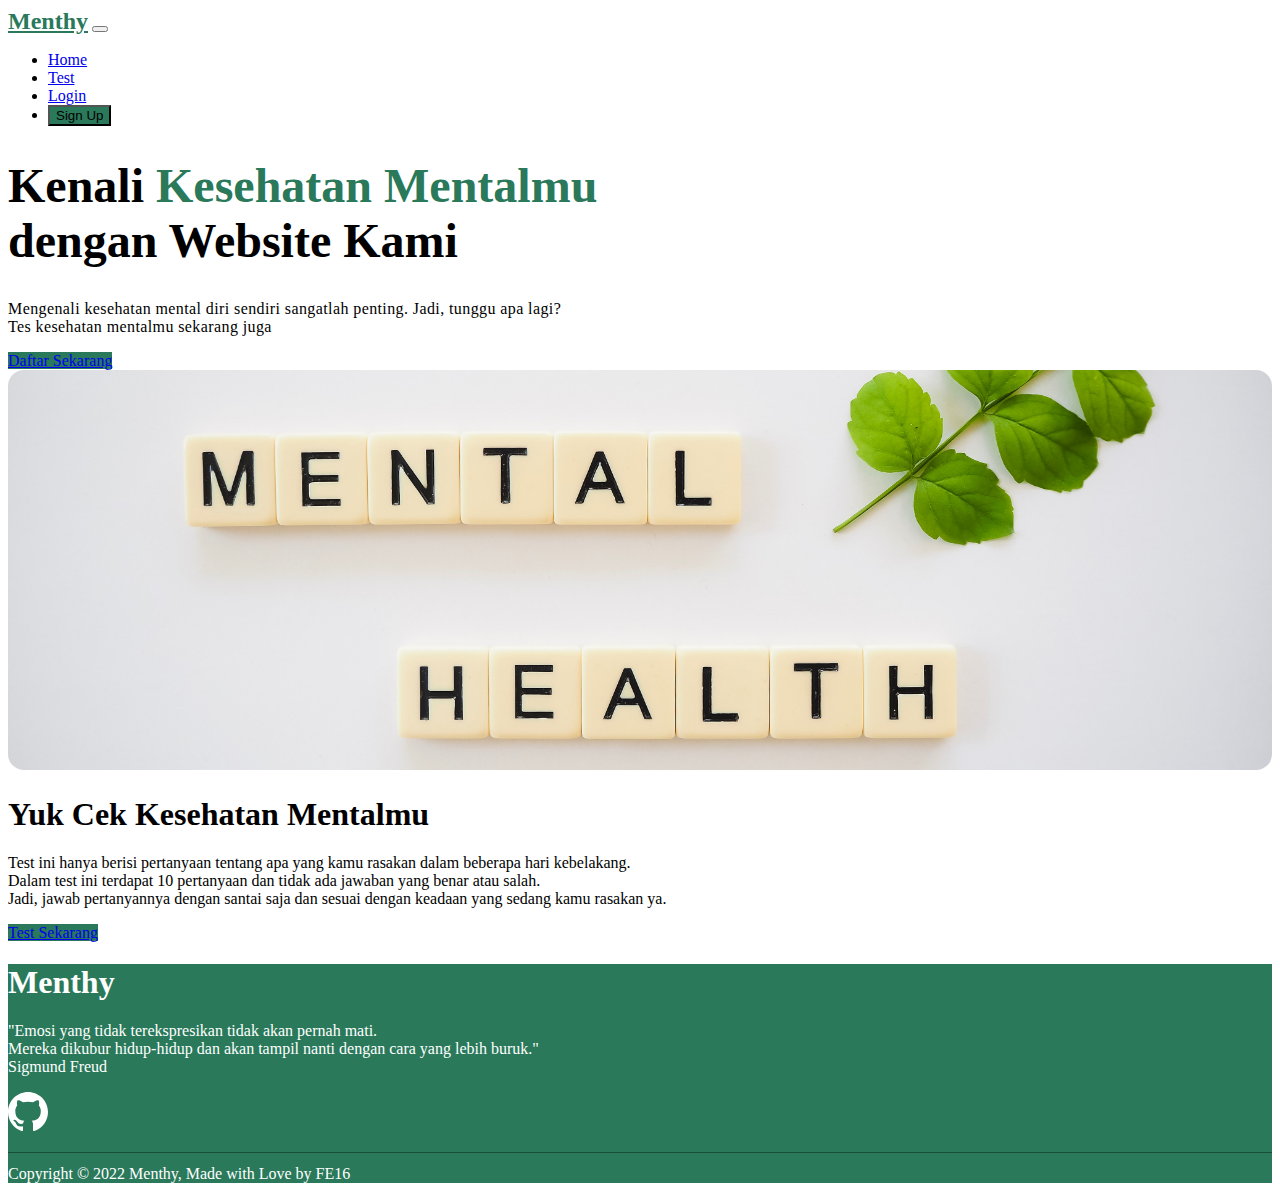
<file: index.html>
<!DOCTYPE html>
<html lang="en">
  <head>
    <meta charset="utf-8" />
    <meta name="viewport" content="width=device-width, initial-scale=1" />
    <!-- Bootstrap CSS -->
    <link href="https://cdn.jsdelivr.net/npm/bootstrap@5.0.2/dist/css/bootstrap.min.css" rel="stylesheet" integrity="sha384-EVSTQN3/azprG1Anm3QDgpJLIm9Nao0Yz1ztcQTwFspd3yD65VohhpuuCOmLASjC" crossorigin="anonymous" />
    <!-- Custom CSS -->
    <link rel="stylesheet" href="style.css" />
    <title>Menthy</title>
  </head>
  <body>
    <!-- navbar -->
    <nav class="navbar navbar-expand-lg navbar-light bg-white fixed-top">
      <div class="container align-items-center">
        <a class="navbar-brand" href="#">Menthy</a>
        <button class="navbar-toggler" type="button" data-bs-toggle="collapse" data-bs-target="#navbarNavDropdown" aria-controls="navbarNavDropdown" aria-expanded="false" aria-label="Toggle navigation">
          <span class="navbar-toggler-icon"></span>
        </button>
        <div class="collapse navbar-collapse" id="navbarNavDropdown">
          <ul class="navbar-nav ms-auto align-items-center">
            <li class="nav-item">
              <a class="nav-link active" aria-current="page" href="#about">Home</a>
            </li>
            <li class="nav-item">
              <a class="nav-link active" href="#test">Test</a>
            </li>
            <li class="nav-item">
              <a class="nav-link active" href="./login.html">Login</a>
            </li>
            <li class="nav-item">
              <a class="nav-link" href="./register.html"><button type="button" class="btn btn-success">Sign Up</button></a>
            </li>
          </ul>
        </div>
      </div>
    </nav>

    <!-- home -->
    <section class="min-vh-100 d-flex align-items-center py-lg-0 py-5" id="about">
      <div class="container">
        <div class="row align-items-center g-5 g-lg-0">
          <div class="col-lg-7 order-lg-1 order-2">
            <h1 class="main-header">
              Kenali <span>Kesehatan Mentalmu</span><br />
              dengan Website Kami
            </h1>
            <p class="my-4 text-content">
              Mengenali kesehatan mental diri sendiri sangatlah penting. Jadi, tunggu apa lagi? <br />
              Tes kesehatan mentalmu sekarang juga
            </p>
            <a href="register.html" class="btn btn-primary btn-lg shadow-lg mt-4">Daftar Sekarang</a>
          </div>
          <div class="col-lg-5 order-lg-2 order-1">
            <img class="hero" height="400" src="./image/hero.jpg" alt="hero" />
          </div>
        </div>
      </div>
    </section>

    <!-- test -->
    <section class="min-vh-100 d-flex align-items-center text-center py-lg-0 py-5" id="test">
      <div class="container">
        <!-- penjelasan test -->
        <div class="penjelasan-test">
          <h1 class="mb-3">Yuk Cek Kesehatan Mentalmu</h1>
          <p class="mb-5">
            Test ini hanya berisi pertanyaan tentang apa yang kamu rasakan dalam beberapa hari kebelakang. <br />
            Dalam test ini terdapat 10 pertanyaan dan tidak ada jawaban yang benar atau salah. <br />
            Jadi, jawab pertanyannya dengan santai saja dan sesuai dengan keadaan yang sedang kamu rasakan ya.
          </p>
          <a href="kuis.html" class="btn btn-primary btn-lg shadow-lg mt-4">Test Sekarang</a>
        </div>
      </div>
    </section>

    <!-- footer -->
    <footer>
      <div class="container-fluid pt-3">
        <div class="row text-center">
          <h1 class="mb-3">Menthy</h1>
          <p class="mb-3">
            "Emosi yang tidak terekspresikan tidak akan pernah mati. <br />
            Mereka dikubur hidup-hidup dan akan tampil nanti dengan cara yang lebih buruk." <br />
            <span>Sigmund Freud</span>
          </p>
          <a href="https://github.com/skilvul-web-basic-FE16/Menthy"
            ><svg xmlns="http://www.w3.org/2000/svg" width="40" height="40" fill="currentColor" class="bi bi-github" viewBox="0 0 16 16">
              <path
                d="M8 0C3.58 0 0 3.58 0 8c0 3.54 2.29 6.53 5.47 7.59.4.07.55-.17.55-.38 0-.19-.01-.82-.01-1.49-2.01.37-2.53-.49-2.69-.94-.09-.23-.48-.94-.82-1.13-.28-.15-.68-.52-.01-.53.63-.01 1.08.58 1.23.82.72 1.21 1.87.87 2.33.66.07-.52.28-.87.51-1.07-1.78-.2-3.64-.89-3.64-3.95 0-.87.31-1.59.82-2.15-.08-.2-.36-1.02.08-2.12 0 0 .67-.21 2.2.82.64-.18 1.32-.27 2-.27.68 0 1.36.09 2 .27 1.53-1.04 2.2-.82 2.2-.82.44 1.1.16 1.92.08 2.12.51.56.82 1.27.82 2.15 0 3.07-1.87 3.75-3.65 3.95.29.25.54.73.54 1.48 0 1.07-.01 1.93-.01 2.2 0 .21.15.46.55.38A8.012 8.012 0 0 0 16 8c0-4.42-3.58-8-8-8z"
              />
            </svg>
          </a>
          <p class="copyright mt-4">Copyright &copy; 2022 Menthy, Made with Love by FE16</p>
        </div>
      </div>
    </footer>

    <script src="https://cdn.jsdelivr.net/npm/bootstrap@5.0.2/dist/js/bootstrap.bundle.min.js" integrity="sha384-MrcW6ZMFYlzcLA8Nl+NtUVF0sA7MsXsP1UyJoMp4YLEuNSfAP+JcXn/tWtIaxVXM" crossorigin="anonymous"></script>
  </body>
</html>
</file>
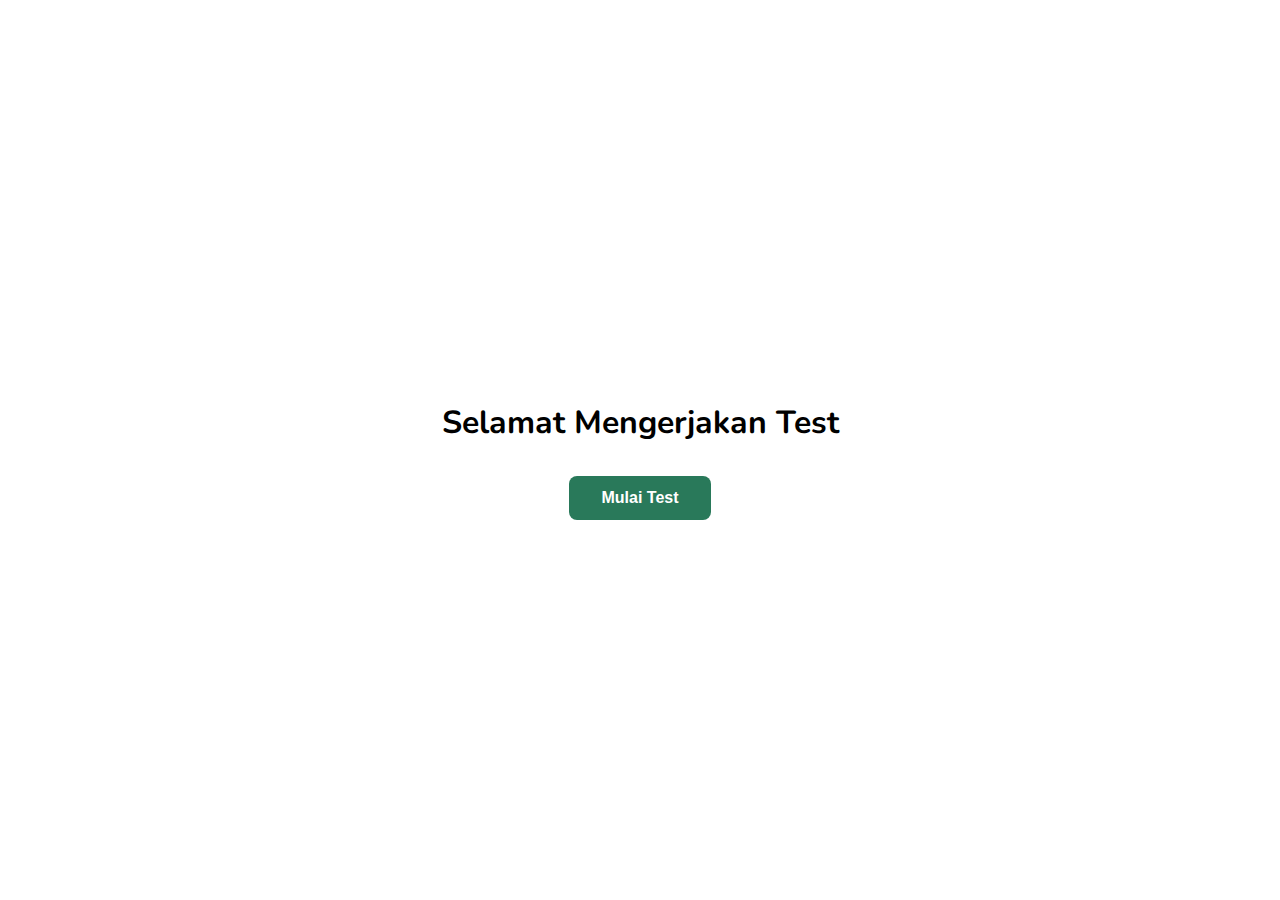
<file: kuis.html>
<!DOCTYPE html>
<html lang="en">
  <head>
    <meta charset="UTF-8" />
    <meta http-equiv="X-UA-Compatible" content="IE=edge" />
    <meta name="viewport" content="width=device-width, initial-scale=1.0" />
    <title>Menthy</title>
    <link rel="stylesheet" href="kuis.css" />
    <link href="https://cdn.jsdelivr.net/npm/bootstrap@5.0.2/dist/css/bootstrap.min.css" rel="stylesheet" integrity="sha384-EVSTQN3/azprG1Anm3QDgpJLIm9Nao0Yz1ztcQTwFspd3yD65VohhpuuCOmLASjC" crossorigin="anonymous" />
  </head>
  <body>
    <!-- TEST MULAI -->
    <div class="container">
      <div id="opening-test">
        <h1>Selamat Mengerjakan Test</h1>
        <button onclick="startTest()" class="btn btn-primary" id="btnNext">Mulai Test</button>
      </div>

      <!-- TEST -->
      <div id="test" class="hidden">
        <div class="card">
          <div class="card-body">
            <!-- pertanyaan -->
            <h3 class="card-title" id="question"></h3>
            <!-- pilihan -->
            <div class="option">
              <input type="radio" name="choices" data-id="0" id="choice0" />
              <label for="choice0" id="choiceText0" class="card-text"></label>
            </div>
            <div class="option">
              <input type="radio" name="choices" data-id="1" id="choice1" />
              <label for="choice1" id="choiceText1" class="card-text"></label>
            </div>
            <div class="option">
              <input type="radio" name="choices" data-id="2" id="choice2" />
              <label for="choice2" id="choiceText2" class="card-text"></label>
            </div>
            <div class="option">
              <input type="radio" name="choices" data-id="3" id="choice3" />
              <label for="choice3" id="choiceText3" class="card-text"></label>
            </div>
            <hr />
            <button onclick="nextQuestion()" class="btn btn-primary" id="btnNext">Next</button>
          </div>
        </div>
      </div>
      <!-- TEST SELESAI -->
      <div id="closing-test" class="hidden">
        <div id="hasilTest">
          <h1 id="headerHasilTest">Test Selesai</h1>
          <p id="keteranganHasilTest"></p>
          <button onclick="tingkatKesehatanMental()">Lihat Keterangan</button>
        </div>
      </div>

      <!-- KETERANGAN -->
      <div id="tingkatKesehatanMental" class="hidden">
        <div class="row row-cols-1 row-cols-md-3 g-4">
          <div class="col">
            <div class="card h-100">
              <div class="card-body">
                <h5 class="card-title"><span>Sehat<span> : 10 - 16 Poin</h5>
                <p class="card-text">
                  Secara keseluruhan tidak ada masalah dalam kehidupanmu, sebab kamu hidup dengan damai dan bahagia. Hal itu dapat terjadi dalam hidupmu karena kamu dikelilingi oleh keluarga serta teman-teman yang menyenangkan dan bisa
                  membuatmu tersenyum. Mereka pun mencintai dirimu sepenuh hati, sehingga kamu dapat membentuk diri menjadi pribadi yang lebih bersyukur dengan apa yang kamu miliki saat ini. Maka dari itu, teruslah tersenyum dan
                  nikmatilah kehidupanmu dengan penuh gembira.
                </p>
              </div>
            </div>
          </div>
          <div class="col">
            <div class="card h-100">
              <div class="card-body">
                <h5 class="card-title"><span>Gelisah</span> : 17 - 24 Poin</h5>
                <p class="card-text">
                  Sikapmu yang terlalu serius, membuat dirimu menjadi mudah panik saat menghadapi sesuatu. Perasaan tidak aman dan gelisah juga selalu menghantui kehidupanmu, sehingga kamu selalu memikirkan hal-hal buruk yang akan terjadi
                  pada dirimu. Cobalah untuk lebih bersantai dengan melakukan latihan pernapasan serta cobalah untuk lebih mempercayai orang-orang di sekitarmu.
                </p>
              </div>
            </div>
          </div>
          <div class="col">
            <div class="card h-100">
              <div class="card-body">
                <h5 class="card-title"><span>Anti Sosial</span> : 25 - 32 Poin</h5>
                <p class="card-text">
                  Kamu merasa gugup atau tidak nyaman saat berada dalam suatu kelompok, sehingga dirimu memilih untuk pergi dan menyendiri. Hal itu dikarenakan, bahwa dirimu yang kurang pandai dalam mengungkapkan rasa empati serta emosi
                  yang ada di hatimu. Untuk menghilangkan gangguan mental tersebut, maka pasangan kamu harus berlatih sedikit demi sedikit cara berkomunikasi yang terarah dan baik.
                </p>
              </div>
            </div>
          </div>
          <div class="col">
            <div class="card h-100">
              <div class="card-body">
                <h5 class="card-title"><span>Depresi</span> : 33 - 40 Poin</h5>
                <p class="card-text">
                  Kamu selalu dibebani dengan berbagai perasaan, yaitu sedih, tidak berdaya, dan putus asa. Di samping itu, emosi dirimu sering tidak stabil, bahkan dapat membuat dirimu khawatir secara berlebihan. Tekanan demi tekanan
                  sering kamu rasakan, membuat dirimu seperti tidak berharga. Namun perlu kamu tahu, bahwa hal-hal tersebut merupakan bayangan dan kamu tidak perlu takut akan hal-hal tersebut. Cobalah untuk melawan serta lebih percaya
                  diri terhadap dirimu sendiri. Yakinlah bahwa dirimu bukanlah orang yang lemah dan hanya ingin hidup bahagia.
                </p>
              </div>
            </div>
          </div>
        </div>
        <br><br>
        <a href="index.html">Back to Home</a>
      </div>
    </div>
    <!-- </section> -->

    <script src="kuis.js"></script>
  </body>
</html>
</file>
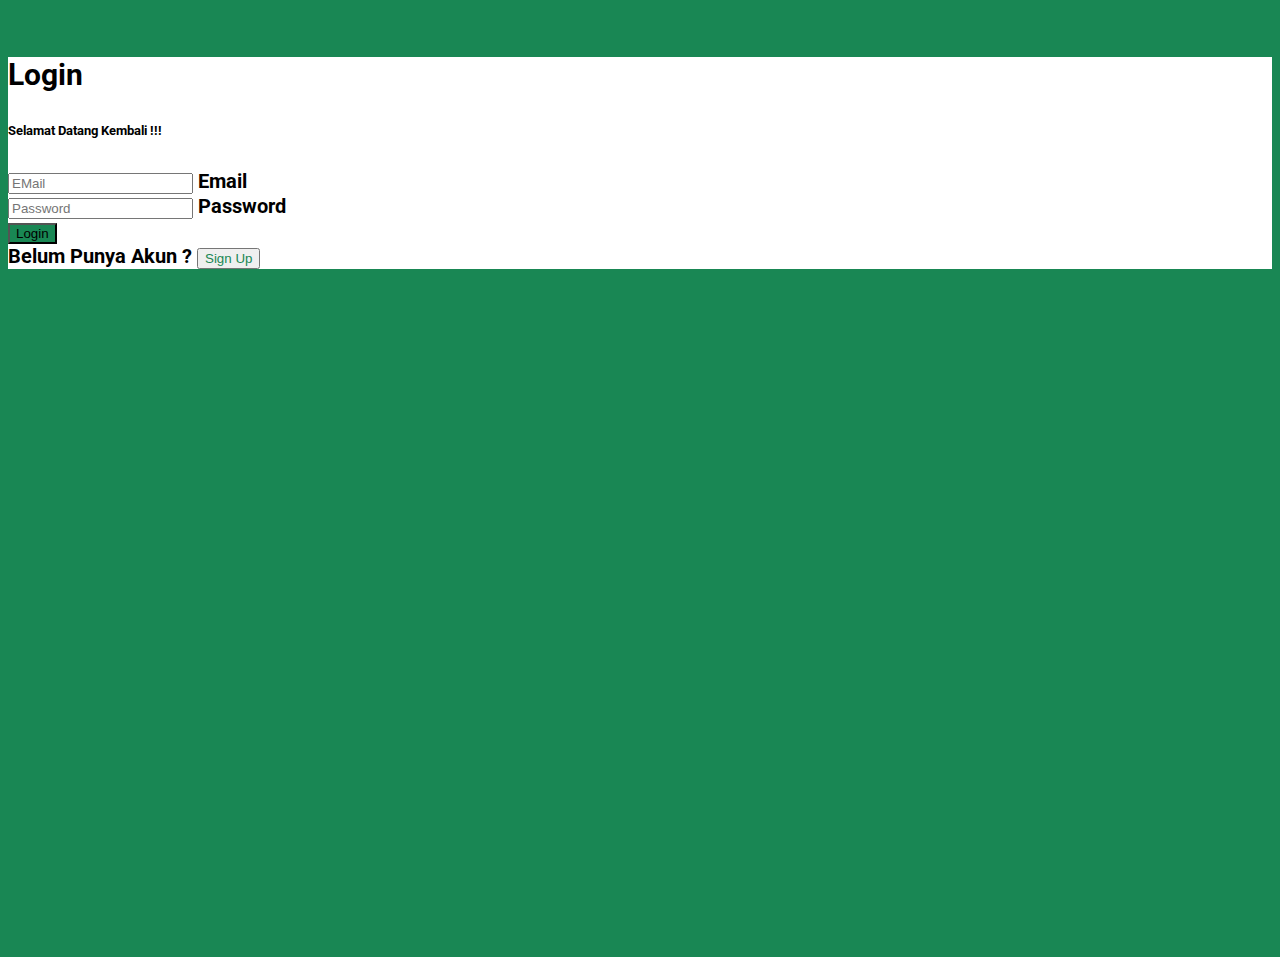
<file: login.html>
<!DOCTYPE html>
<html lang="en">
  <head>
    <meta charset="UTF-8" />
    <meta http-equiv="X-UA-Compatible" content="IE=edge" />
    <meta name="viewport" content="width=device-width, initial-scale=1.0" />
    <link
      href="https://cdn.jsdelivr.net/npm/bootstrap@5.1.0/dist/css/bootstrap.min.css"
      rel="stylesheet"
      integrity="sha384-KyZXEAg3QhqLMpG8r+8fhAXLRk2vvoC2f3B09zVXn8CA5QIVfZOJ3BCsw2P0p/We"
      crossorigin="anonymous"
    />
    <link rel="stylesheet" href="login.css" />
    <script src="./login.js" defer></script>
    <title>Form Login</title>
  </head>
  <body>
    <nav class="navbar bg-light">
      <div class="container-fluid">
        <span class="navbar-brand mb-0 h1"><b>Menthy</b></span>
      </div>
    </nav>

    <div class="container">
      <div class="row justify-content-center align-items-center inner-row">
        <div class="col-md-5 col-md-7">
          <div class="form-box login-form p-5">
            <div class="form-title">
              <h2 class="fw-bold mb-3">Login</h2>
              <h6 class="card-subtitle text-muted mb-5 fw-bold">
                Selamat Datang Kembali !!!
              </h6>
            </div>
            <form id="form" action="">
              <div class="form-floating mb-3">
                <input
                  type="email"
                  id="email"
                  class="form-control form-control-sm"
                  placeholder="EMail"
                  id="floatingInput"
                />
                <label for="floatingInput">Email</label>
              </div>
              <div class="form-floating mb-3">
                <input
                  type="password"
                  id="password"
                  class="form-control form-control-sm"
                  placeholder="Password"
                  id="floatingPassword"
                />
                <label for="floatingPassword">Password</label>
              </div>
              <div class="mt-3">
                <button class="btn primaryBg text-white">Login</button>
              </div>
            </form>
            <div class="mt-3">
              <span>Belum Punya Akun ?</span>
              <a href="./register.html">
                <button class="p-0 border-0 bg-transparent primaryColor">
                  Sign Up
                </button>
              </a>
            </div>
          </div>
        </div>
      </div>
    </div>

    <script
      src="https://cdn.jsdelivr.net/npm/bootstrap@5.2.2/dist/js/bootstrap.bundle.min.js"
      integrity="sha384-OERcA2EqjJCMA+/3y+gxIOqMEjwtxJY7qPCqsdltbNJuaOe923+mo//f6V8Qbsw3"
      crossorigin="anonymous"
    ></script>
  </body>
</html>
</file>
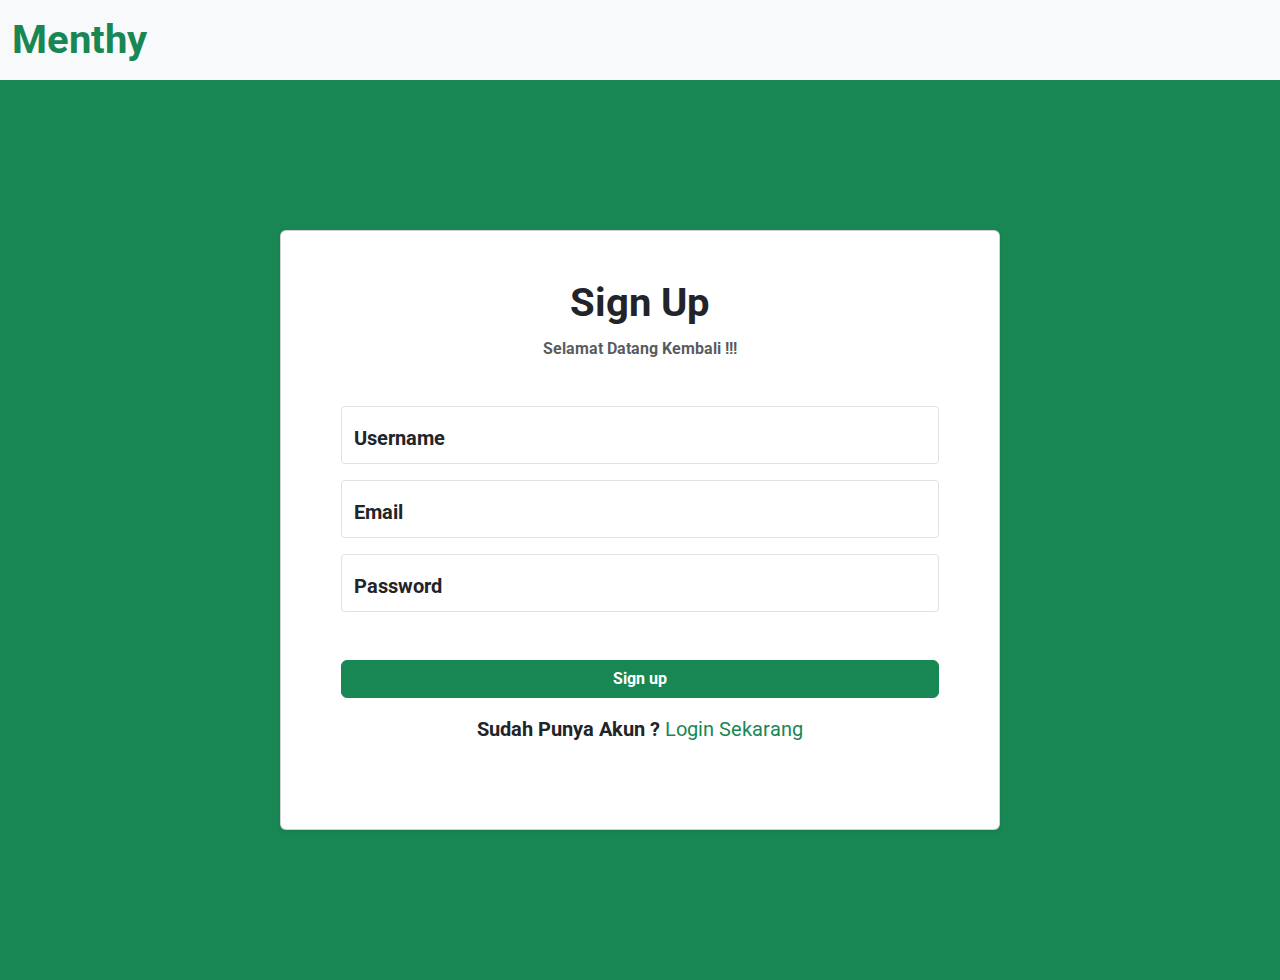
<file: register.html>
<!DOCTYPE html>
<html lang="en">
<head>
    <meta charset="UTF-8">
    <meta http-equiv="X-UA-Compatible" content="IE=edge">
    <meta name="viewport" content="width=device-width, initial-scale=1.0">
    <link href="https://cdn.jsdelivr.net/npm/bootstrap@5.1.0/dist/css/bootstrap.min.css" rel="stylesheet" >
    <link rel="stylesheet" href="register.css">
    <script src="./register.js" defer></script>
    <title>Form Register</title>
</head>
<body>

    <nav class="navbar bg-light">
        <div class="container-fluid">
          <span class="navbar mb-0 h1"><b>Menthy</b></span>
        </div>
      </nav>

    <div class="container">
        <div class="row justify-content-center align-items-center inner-row">
            <div class="card shadow-sm" style="max-width: 45rem; height:600px;">
                <div class="form-box login-form p-5">
                    <div class="form-title">
                        <h2 class="fw-bold h1 text-center mb-3">Sign Up</h2>
                        <h6 class="card-subtitle text-center text-muted mb-5 fw-bold">Selamat Datang Kembali !!!</h6>
                    </div>
                    <form id="form">
                        <div class="form-floating mb-3">
                            <input type="text" required class="form-control form-control-sm" placeholder="Username" id="username">
                            <label for="username">Username</label>
                        </div>
                        <div class="form-floating mb-3">
                            <input type="email" required class="form-control form-control-sm" placeholder="Email" id="email">
                            <label for="email">Email</label>
                        </div>
                        <div class="form-floating mb-5">
                            <input type="password" required class="form-control form-control-sm" placeholder="Password" id="password">
                            <label for="password">Password</label>
                        </div>
                        <div class="mb-3 text-center">
                            <button id="btn" class="btn btn-success w-100 text-white fw-bold">Sign up</button>
                        </div>
                    </form>
                    <div class=" text-center">
                        <span>Sudah Punya Akun ?</span> <a href="./login.html"><button class="p-0 border-0 bg-transparent primaryColor">Login Sekarang</button></a>
                    </div>
                </div>
                
            </div>
        </div>
    </div>
    <script defer src="https://cdn.jsdelivr.net/npm/bootstrap@5.2.2/dist/js/bootstrap.bundle.min.js"></script>
</body>
</html>
</file>
<file: style.css>
/* navbar */
.nav-item {
  font-weight: 500;
  font-size: 1rem;
}

nav .navbar-brand {
  font-size: 1.5rem;
  font-weight: bold;
  color: #29795a !important;
}

nav ul li a:hover {
  font-weight: bold !important;
  color: #29795a !important;
}

nav .nav-link button {
  background-color: #29795a !important;
}

nav .nav-link button:hover {
  background-color: white !important;
  color: #29795a !important;
  border: 1px solid #29795a !important;
  padding: 6px 24px !important;
}

/* home */
.main-header {
  font-size: 2.5rem;
}

.text-content {
  letter-spacing: 0.025rem;
  font-size: 1rem;
}

section a {
  background-color: #29795a !important;
  border: none !important;
}

section a:hover {
  background-color: white !important;
  color: #29795a !important;
  border: 1px solid #29795a !important;
  padding: 7px 32px !important;
}

.hero {
  object-fit: cover;
  width: 100%;
  border-radius: 1rem;
}

section .main-header span {
  color: #29795a;
}

@media (min-width: 576px) {
  .main-header {
    font-size: 3rem;
  }
}

/* test */
#test button {
  color: white !important;
  background-color: #29795a !important;
  border: none !important;
}

#test button:hover {
  background-color: white !important;
  color: #29795a !important;
  border: 1px solid #29795a !important;
  padding: 7px 32px !important;
}

/* footer */
footer {
  background-color: #29795a;
  color: white;
}

.copyright {
  padding-top: 12px;
  border-top: 1px solid #1a4d39;
}

footer a {
  color: white;
}

footer a:hover {
  color: black;
}
</file>
<file: kuis.css>
/* google font */
@import url("https://fonts.googleapis.com/css2?family=Nunito:wght@200;300;400;600&display=swap");
.hidden {
  display: none;
}

span {
  font-weight: 600 !important;
  color: #29795a;
}

button {
  background-color: #29795a !important;
  color: white;
  border: none !important;
  padding: 0.8rem 2rem !important;
  font-size: 1rem !important;
  font-weight: 600 !important;
  border-radius: 8px !important;
}

button:hover {
  background-color: white !important;
  border: 1px solid #29795a !important;
  color: #29795a !important;
}

* {
  box-sizing: border-box;
}

body {
  font-family: "Nunito", sans-serif;
  display: flex !important;
  align-items: center !important;
  justify-content: center !important;
  min-height: 100vh;
  margin: 0 !important;
  padding: 0 !important;
}

section .container {
  width: 100%;
}

/* OPENING TEST */
#opening-test {
  text-align: center;
  padding: 2rem;
}

#opening-test h1 {
  margin-bottom: 2rem;
}

/* TEST */
#test {
  width: 100%;
}

label {
  font-size: 1rem;
  font-weight: 500;
}

.option {
  margin-bottom: 0.5rem;
}

.option input {
  margin-right: 0.5rem;
}

#test .card-title {
  font-size: 2rem;
  margin-bottom: 2rem;
}

/* CLOSING TEST */
#hasilTest {
  text-align: center;
  padding: 2rem;
}

#hasilTest h1 {
  margin-bottom: 0.8rem;
}

#hasilTest p {
  margin-bottom: 3rem;
  font-size: 1.5rem !important;
}

#hasilTest span {
  font-size: 2rem;
  font-weight: bold;
}

#tingkatKesehatanMental p {
  font-size: 1rem !important;
}
</file>
<file: login.css>
@import url('https://fonts.googleapis.com/css2?family=Roboto:wght@300&display=swap');

body {
    font-family: 'Roboto';
    background-color:  #198754;
    font-weight: 700;
    height: 100vh;
    font-size: 20px;
}

.container-fluid {
    color:  #198754;
}

.inner-row {
    height: 100vh;
}

.primaryBg {
    background:  #198754;
}

.primaryColor {
    color:  #198754;
}

.form-box {
    background: #fff;
    box-shadow: 0 0 20px 0 rgba(0, 0, 0, 0.2) 0 5px 5px 0 rgba(0, 0, 0, 0.24);
}
</file>
<file: register.css>
@import url('https://fonts.googleapis.com/css2?family=Roboto:wght@300&display=swap');

body {
    font-family: 'Roboto';
    background-color:  #198754;
    font-weight: 700;
    height: 100vh;
    font-size: 20px;
}

.container-fluid {
    color:  #198754;
}

.inner-row {
    height: 100vh;
}

.primaryBg {
    background:  #198754;
}

.primaryColor {
    color:  #198754;
}

.form-box {
    background: #fff;
    box-shadow: 0 0 20px 0 rgba(0, 0, 0, 0.2) 0 5px 5px 0 rgba(0, 0, 0, 0.24);
}
</file>
